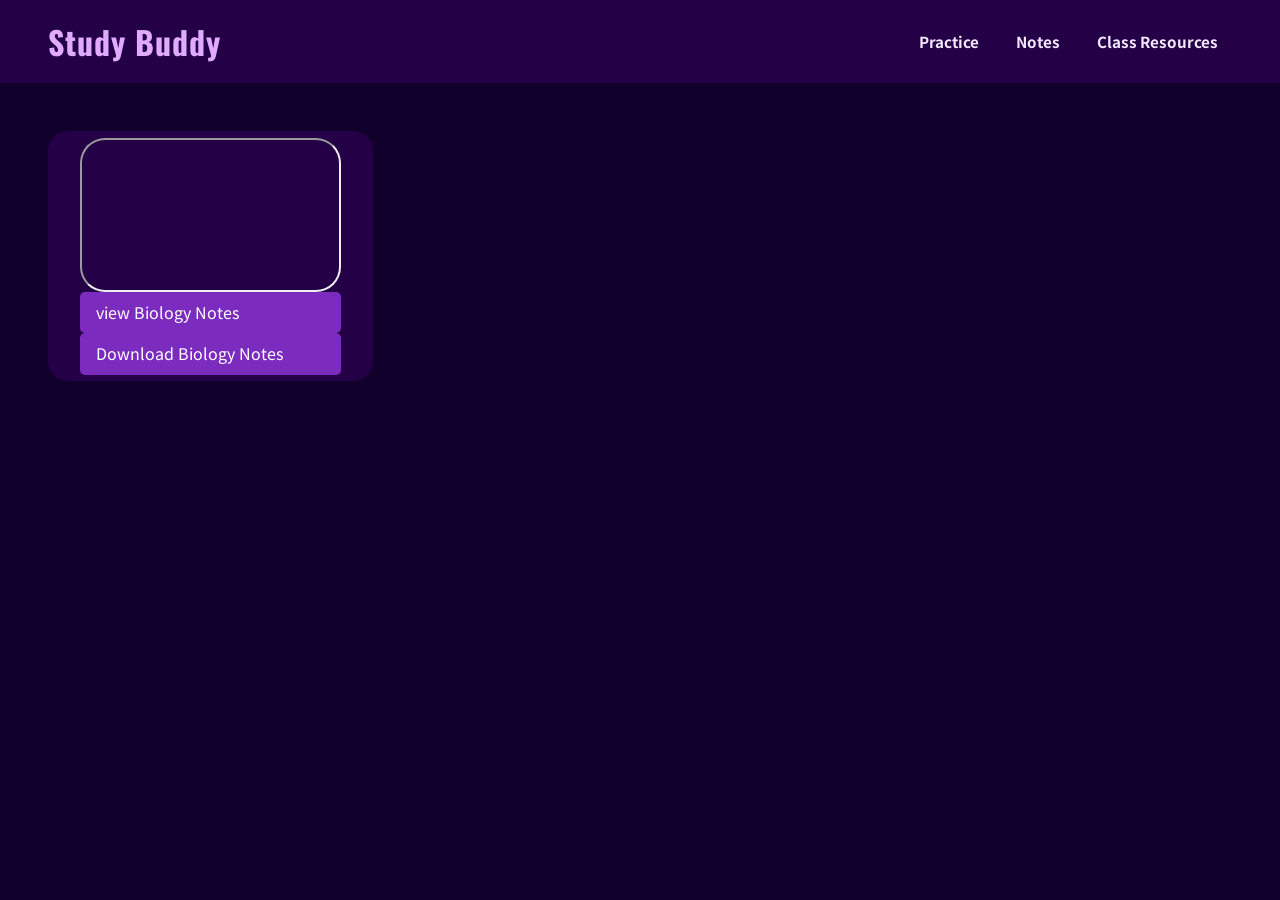
<file: notes.html>
<!DOCTYPE html>
<html lang="en">
    <head>
        <title>Study Buddy - Practice</title>

        <link rel="stylesheet" href="style.css">

        <link rel="preconnect" href="https://fonts.googleapis.com">
        <link rel="preconnect" href="https://fonts.gstatic.com" crossorigin>
        <link href="https://fonts.googleapis.com/css2?family=Noto+Sans+JP:wght@100..900&family=Oswald:wght@200..700&display=swap" rel="stylesheet">

    </head>
    <body>
        <header>
            <a class="title" href="index.html">Study Buddy</a>

            <div class="nav">
                <a class="nav-button" href="practice.html">Practice</a>
                <a class="nav-button" href="notes.html">Notes</a>
                <a class="nav-button" href="resources.html">Class Resources</a>
            </div>
        </header>
        <main> 
            
            <div class="notes-container"> 
                <iframe src="https://docs.google.com/document/d/1WP6aGChI0I-P9hhuidmcT0mKR4JkAx2WIRqz30lCiCg/edit?usp=sharing" class="preview"> </iframe> 
                </iframe>
                <a href="https://docs.google.com/document/d/1WP6aGChI0I-P9hhuidmcT0mKR4JkAx2WIRqz30lCiCg/edit?usp=sharing" class="download-btn"> view Biology Notes</a>
                <a href="notes download/carbon Cycle test study guide.pdf" download="CarbonCycleTest.pdf" class="download-btn"> Download Biology Notes</a>


            </div>

        </main>
    </body>
</html>
</file>
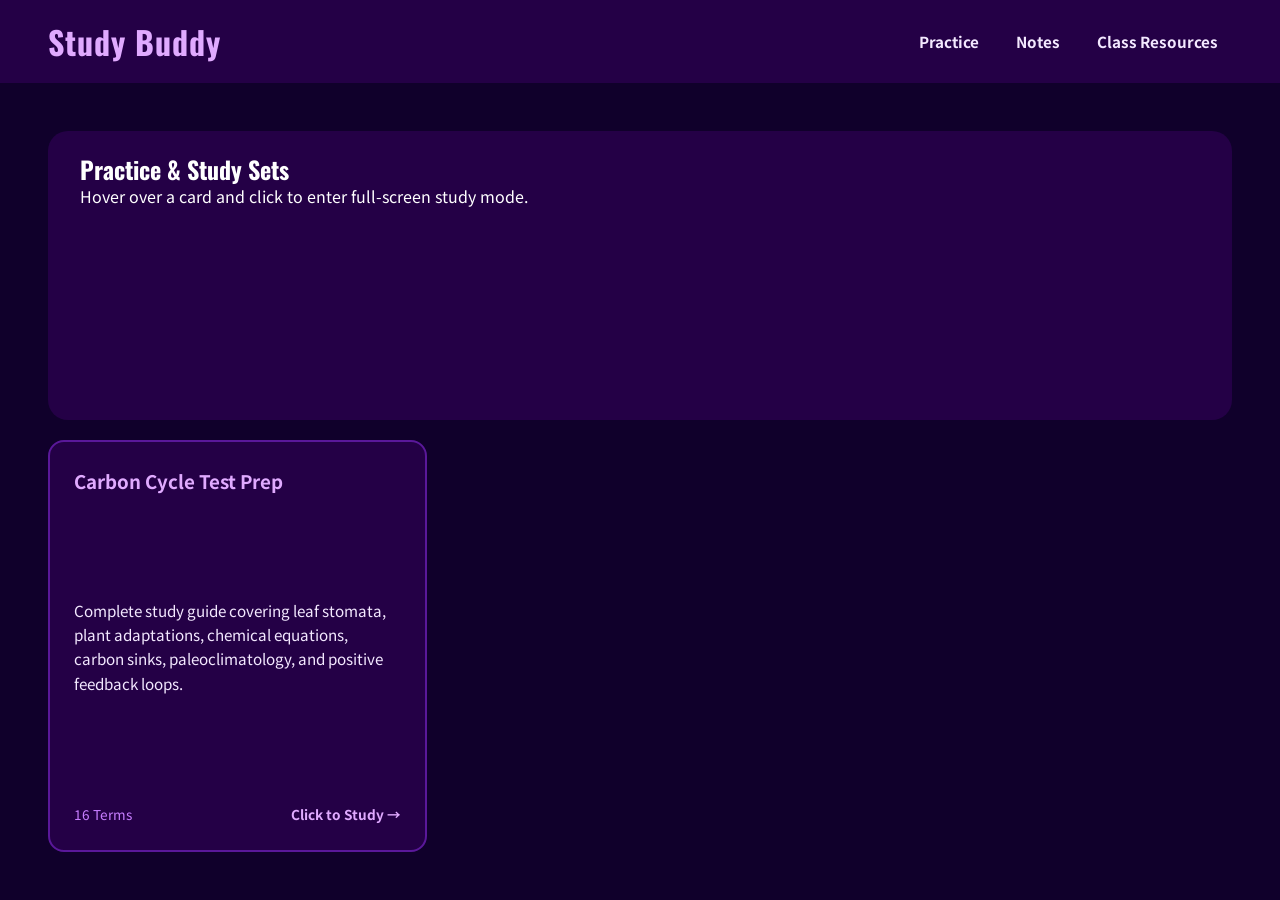
<file: practice.html>
<!DOCTYPE html>
<html lang="en">
    <head>
        <title>Study Buddy - Practice</title>
        <link rel="stylesheet" href="style.css">
        <link rel="preconnect" href="https://fonts.googleapis.com">
        <link rel="preconnect" href="https://fonts.gstatic.com" crossorigin>
        <link href="https://fonts.googleapis.com/css2?family=Noto+Sans+JP:wght@100..900&family=Oswald:wght@200..700&display=swap" rel="stylesheet">
    </head>
    <body>
        <header>
            <a class="title" href="index.html">Study Buddy</a>
            <div class="nav">
                <a class="nav-button" href="practice.html">Practice</a>
                <a class="nav-button" href="notes.html">Notes</a>
                <a class="nav-button" href="resources.html">Class Resources</a>
            </div>
        </header>

        <main>
            <div class="practice-header">
                <h2>Practice & Study Sets</h2>
                <p>Hover over a card and click to enter full-screen study mode.</p>
            </div>


            <div id="practice-grid" class="practice-grid">
            </div>
        </main>


        <div id="study-modal" class="study-modal hidden">
            <button id="close-modal" class="close-btn">&times;</button>
            
            <div class="modal-content">
                <h3 id="modal-set-title">Set Title</h3>
                
                <div id="flashcard" class="flashcard">
                    <div class="flashcard-inner">
                        <div id="card-front" class="card-face card-front">Term</div>
                        <div id="card-back" class="card-face card-back">Definition</div>
                    </div>
                </div>

                <div class="modal-controls">
                    <button id="prev-btn" class="study-nav-btn">Previous</button>
                    <span id="card-counter">1 / 1</span>
                    <button id="next-btn" class="study-nav-btn">Next</button>
                </div>
            </div>
        </div>

        <script src="script.js"></script>
    </body>
</html>
</file>
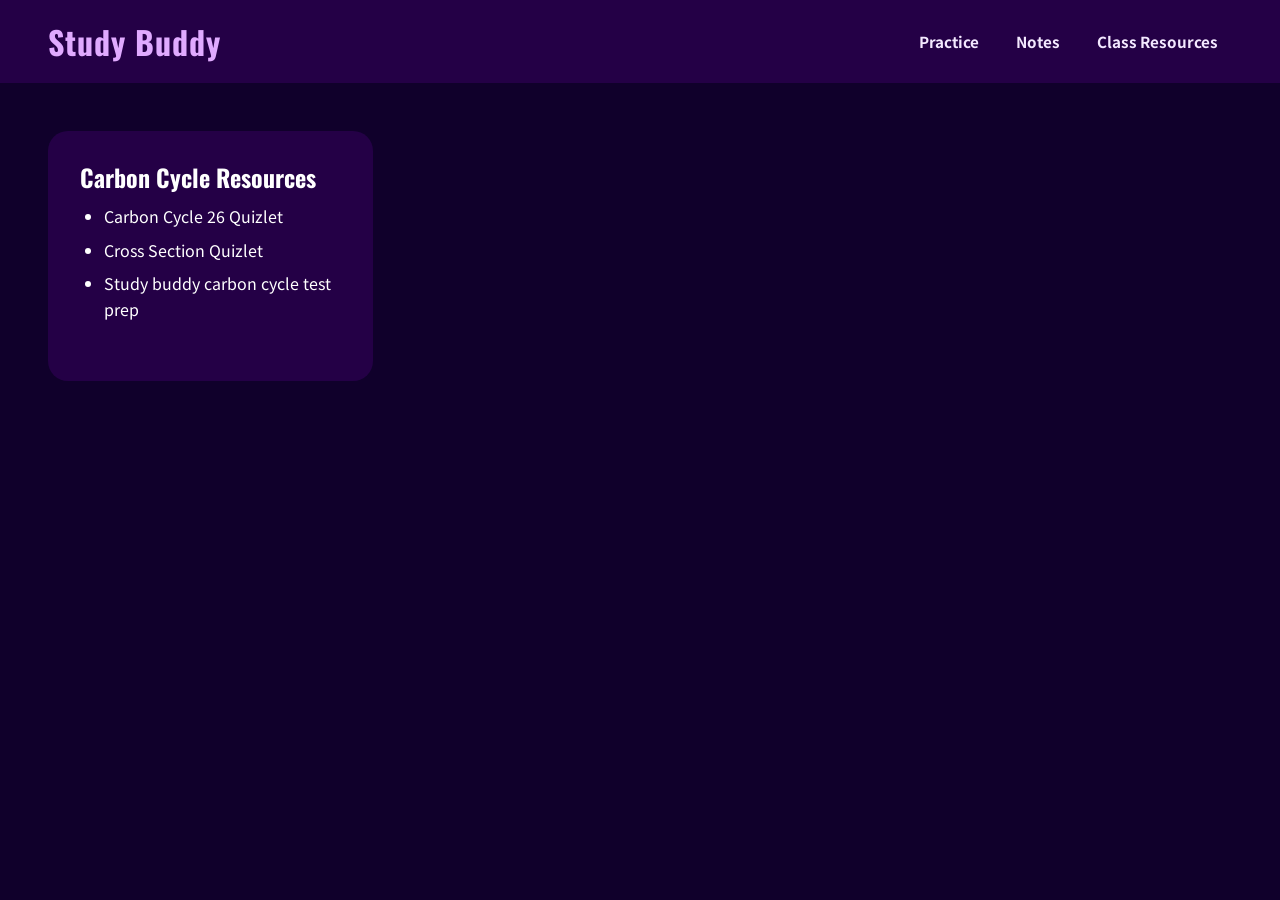
<file: resources.html>
<!DOCTYPE html>
<html lang="en">
    <head>
        <title>Study Buddy - Class Resources</title>

        <link rel="stylesheet" href="style.css">

        <link rel="preconnect" href="https://fonts.googleapis.com">
        <link rel="preconnect" href="https://fonts.gstatic.com" crossorigin>
        <link href="https://fonts.googleapis.com/css2?family=Noto+Sans+JP:wght@100..900&family=Oswald:wght@200..700&display=swap" rel="stylesheet">

    </head>
    <body>
        <header>
            <a class="title" href="index.html">Study Buddy</a>

            <div class="nav">
                <a class="nav-button" href="practice.html">Practice</a>
                <a class="nav-button" href="notes.html">Notes</a>
                <a class="nav-button" href="resources.html">Class Resources</a>
            </div>
        </header>
        <main> 
            <div class="resources">
                <h2>Carbon Cycle Resources</h2>
                <ul class="resources-list">
                    <li><a href="https://quizlet.com/1185098530/carbon-cycle-26-flash-cards/?i=20pop&x=1qqt" target="_blank" rel="noopener noreferrer" class="resources-link">Carbon Cycle 26 Quizlet</a></li>
                    <li><a href="https://quizlet.com/792551302/leaf-cross-section-diagram/?i=20pop&x=1jqt" target="_blank" rel="noopener noreferrer" class="resources-link">Cross Section Quizlet</a></li>
                    <li><a href="practice.html" class="resources-link">Study buddy carbon cycle test prep</a></li>
                </ul>
            </div>

        </main>
    </body>
</html>
</file>
<file: style.css>
* {
  box-sizing: border-box;
  margin: 0;
  padding: 0;
}

body {
  min-height: 100vh;
  max-width: 1500px;
  margin: 0 auto;
  display: flex;
  flex-direction: column;
  background: #10002b;
  color: #fff;
  font-family: 'Noto Sans JP', 'Helvetica Neue', Arial, sans-serif;
  line-height: 1.6;
}

h1,
h2 {
  font-family: 'Oswald', 'Noto Sans JP', sans-serif;
  line-height: 1.2;
}

header {
  display: flex;
  align-items: center;
  justify-content: space-between;
  gap: 1.5rem;
  padding: 1rem clamp(1rem, 4vw, 3rem);
  background: #240046;
}

.title {
  color: #e0aaff;
  letter-spacing: 0.03em;
  font-size: 2em;
  font-family: 'Oswald', 'Noto Sans JP', sans-serif;
  text-decoration: none;
  font-weight: 700;
}

.nav {
  display: flex;
  flex-wrap: wrap;
  gap: 0.5rem;
}

.nav-button {
  padding: 0.55rem 0.9rem;
  color: #f3e8ff;
  border-radius: 999px;
  text-decoration: none;
  font-size: 0.95rem;
  font-weight: 700;
  transition: background-color 160ms ease, color 160ms ease, transform 160ms ease;
}

.nav-button:hover,
.nav-button:focus-visible {
  color: #240046;
  background: #e0aaff;
  transform: translateY(-2px);
}

main {
  flex: 1;
  display: grid;
  gap: 1.25rem;
  padding: clamp(1rem, 4vw, 3rem);
}

.content,
.news {
  padding: clamp(1.5rem, 4vw, 3rem);
  border-radius: 20px;
}

.content {
  background: linear-gradient(120deg, #5a189a, #7b2cbf 65%, #9d4edd);
}

.content h2,
.news h2 {
  margin-bottom: 0.65rem;
  font-size: clamp(1.6rem, 4vw, 2.25rem);
}

.content p,
.news p {
  max-width: 68ch;
  color: #f3e8ff;
}

.news {
  background: #240046;
}

.display {
  display: grid;
  grid-template-columns: repeat(3, minmax(0, 1fr));
  gap: 1rem;
  padding: 1rem;
  border-radius: 20px;
  background: #190038;
}

.image {
  display: block;
  width: 100%;
  aspect-ratio: 16 / 10;
  min-height: 0;
  object-fit: cover;
  border-radius: 14px;
  box-shadow: 0 8px 24px rgb(0 0 0 / 24%);
  transition: transform 180ms ease;
  min-height: 500px;
  min-width: auto;
}

.image:hover {
  transform: translateY(-4px);
}

footer {
  padding: 1.25rem;
  text-align: center;
  background: #240046;
}

.tag {
  color: #e0aaff;
  font-size: 0.9rem;
}

.social-icons {
  display: flex;
  justify-content: center;
  align-items: center;
  gap: 1rem;
  margin-top: 0.75rem;
}

.social-icons a {
  display: inline-flex;
  padding: 0.4rem;
  border-radius: 50%;
  transition: background-color 160ms ease, transform 160ms ease;
}

.social-icons a:hover,
.social-icons a:focus-visible {
  background: rgb(224 170 255 / 18%);
  transform: translateY(-2px);
}

.social-icon {
  display: block;
  width: 24px;
  height: 24px;
  object-fit: contain;
}

@media (max-width: 640px) {
  header {
    align-items: flex-start;
    flex-direction: column;
  }

  .nav-button {
    padding: 0.45rem 0.7rem;
    font-size: 0.85rem;
  }

  .display {
    grid-template-columns: 1fr;
  }
}

@media (prefers-reduced-motion: reduce) {
  *,
  *::before,
  *::after {
    scroll-behavior: auto !important;
    transition-duration: 0.01ms !important;
  }
}

.notes-container {
  display: flex;
  flex-direction: column;
  align-items: center;
  justify-content: center;
  padding: 2rem;
  background-color: #240046;
  max-width: 325px;
  height: auto;
  border-radius: 20px;
  max-height: 250px;
}

.download-btn{
  color: #fff;
  background-color: #7b2cbf;
  text-decoration: none;
  border-radius: 5px;
  padding: 0.5rem 1rem;
  width:100%;
}

.preview{
  text-decoration: none;
  border-radius: 25px;
  width:100%
}

.practice-header {
  background: #240046;
  padding: 1.5rem 2rem;
  border-radius: 20px;
}

.practice-grid {
  display: grid;
  grid-template-columns: repeat(auto-fill, minmax(280px, 1fr));
  gap: 1.5rem;
}

.practice-card {
  background: #240046;
  border: 2px solid #5a189a;
  border-radius: 16px;
  padding: 1.5rem;
  display: flex;
  flex-direction: column;
  justify-content: space-between;
  cursor: pointer;
  transition: transform 200ms ease, border-color 200ms ease, box-shadow 200ms ease;
}

.practice-card:hover {
  transform: translateY(-6px);
  border-color: #e0aaff;
  box-shadow: 0 10px 24px rgba(123, 44, 191, 0.3);
}

.practice-card h3 {
  color: #e0aaff;
  margin-bottom: 0.5rem;
}

.practice-card p {
  color: #f3e8ff;
  font-size: 0.95rem;
  margin-bottom: 1rem;
}

.card-footer {
  display: flex;
  justify-content: space-between;
  align-items: center;
  font-size: 0.85rem;
  color: #c77dff;
}

.hover-action {
  font-weight: 700;
  color: #e0aaff;
}

.study-modal {
  position: fixed;
  inset: 0;
  background: #10002b;
  z-index: 1000;
  display: flex;
  flex-direction: column;
  align-items: center;
  justify-content: center;
  padding: 2rem;
}

.study-modal.hidden {
  display: none;
}

.close-btn {
  position: absolute;
  top: 1.5rem;
  right: 2rem;
  background: transparent;
  border: none;
  color: #e0aaff;
  font-size: 2.5rem;
  cursor: pointer;
}

.modal-content {
  width: 100%;
  max-width: 650px;
  display: flex;
  flex-direction: column;
  align-items: center;
  gap: 1.5rem;
}

#modal-set-title {
  color: #e0aaff;
  font-size: 1.8rem;
}

.flashcard {
  width: 100%;
  height: 320px;
  perspective: 1000px;
  cursor: pointer;
}

.flashcard-inner {
  position: relative;
  width: 100%;
  height: 100%;
  text-align: center;
  transition: transform 0.6s;
  transform-style: preserve-3d;
}

.flashcard.flipped .flashcard-inner {
  transform: rotateY(180deg);
}

.card-face {
  position: absolute;
  inset: 0;
  backface-visibility: hidden;
  border-radius: 20px;
  background: #240046;
  border: 2px solid #7b2cbf;
  display: flex;
  align-items: center;
  justify-content: center;
  padding: 2rem;
  font-size: 1.4rem;
  box-shadow: 0 12px 32px rgba(0, 0, 0, 0.4);
}

.card-back {
  transform: rotateY(180deg);
  background: #3c096c;
  border-color: #e0aaff;
}

.modal-controls {
  display: flex;
  align-items: center;
  gap: 1.5rem;
}

.study-nav-btn {
  background: #7b2cbf;
  color: #fff;
  border: none;
  padding: 0.6rem 1.2rem;
  border-radius: 999px;
  font-weight: 700;
  cursor: pointer;
  transition: background-color 160ms ease;
}

.study-nav-btn:hover {
  background: #9d4edd;
}

.mode-selector {
  display: flex;
  gap: 1rem;
  margin-bottom: 1rem;
}

.mode-btn {
  background: #240046;
  border: 2px solid #7b2cbf;
  color: #f3e8ff;
  padding: 0.5rem 1.2rem;
  border-radius: 999px;
  font-weight: 700;
  cursor: pointer;
  transition: all 160ms ease;
}

.mode-btn.active,
.mode-btn:hover {
  background: #7b2cbf;
  color: #fff;
  border-color: #e0aaff;
}


.learn-container {
  width: 100%;
  display: flex;
  flex-direction: column;
  gap: 1.25rem;
}

.learn-progress {
  display: flex;
  justify-content: space-between;
  font-weight: 700;
  color: #e0aaff;
  font-size: 0.95rem;
}

.learn-prompt {
  background: #240046;
  border: 2px solid #7b2cbf;
  border-radius: 16px;
  padding: 1.5rem;
  font-size: 1.15rem;
  color: #fff;
  text-align: center;
  min-height: 120px;
  display: flex;
  align-items: center;
  justify-content: center;
}

.learn-options {
  display: grid;
  grid-template-columns: repeat(auto-fit, minmax(250px, 1fr));
  gap: 1rem;
}

.learn-opt-btn {
  background: #190038;
  border: 2px solid #5a189a;
  color: #f3e8ff;
  padding: 1rem;
  border-radius: 12px;
  font-size: 1rem;
  font-weight: 600;
  cursor: pointer;
  text-align: left;
  transition: background-color 160ms ease, border-color 160ms ease;
}

.learn-opt-btn:hover:not(:disabled) {
  border-color: #e0aaff;
  background: #240046;
}

.learn-opt-btn.correct {
  background: #155724 !important;
  border-color: #28a745 !important;
  color: #d4edda !important;
}

.learn-opt-btn.incorrect {
  background: #721c24 !important;
  border-color: #dc3545 !important;
  color: #f8d7da !important;
}

.resources-list {
  margin-top: 0.75rem;
  padding-left: 1.5rem;
}

.resources-list li {
  margin-bottom: 0.5rem;
}

.resources-link {
  font-family: 'noto sans jp', 'helvetica neue', arial, sans-serif;
  color: #fff;
  text-decoration: none;
}

.resources-link:hover,
.resources-link:focus-visible {
  color: #e0aaff;
  text-decoration: underline;
}

.resources{
  background-color: #240046;
  max-width: 325px;
  max-height: 250px;
  border-radius: 20px;
  padding: 2rem;
}
</file>
